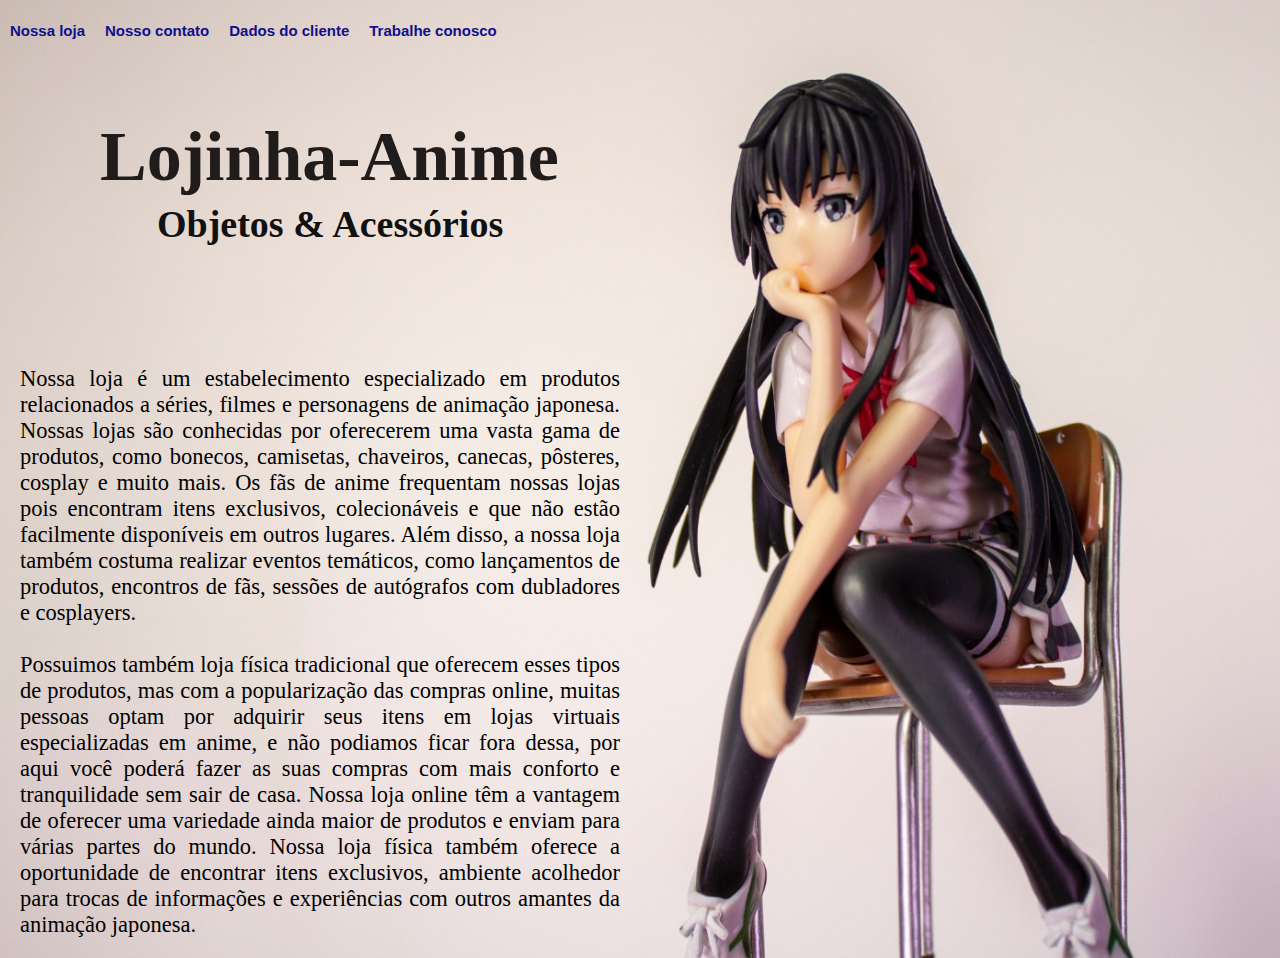
<file: index.html>
<!DOCTYPE html>
<html lang="pt-br">

<head>

    <meta charset="UTF-8">
    <meta name="viewport" content="width=device-width, initial-scale=1.0">
    <meta name="keywords" content="html,css,javascript">
    <title>Lojinha-Anime</title>
    <link rel="stylesheet" href="index.css">

</head>

<body>
    <!--comentário-->
    <nav><br>
        <ul class="menu">
           <li><a href="./loja.html">Nossa loja</a></li>
               <li><a href="./contato.html">Nosso contato</a></li>
            <li><a href="./cliente.html">Dados do cliente</a></li>
            <li><a href="./trabalheconosco.html">Trabalhe conosco</a></li>
    
        </ul>

     </nav>
    
        <h1>Lojinha-Anime</h1>
          <h2>&nbsp; &nbsp;&nbsp;&nbsp;&nbsp;Objetos & Acessórios</h2>

        <div class="texto">
            <p>
                 Nossa loja é um estabelecimento especializado em produtos relacionados a séries, filmes e personagens de animação japonesa. Nossas lojas são conhecidas por oferecerem uma vasta gama de produtos, como bonecos, camisetas, chaveiros, canecas, pôsteres, cosplay e muito mais.
         
                 Os fãs de anime frequentam nossas lojas pois encontram itens exclusivos, colecionáveis e que não estão facilmente disponíveis em outros lugares. Além disso, a nossa loja também costuma realizar eventos temáticos, como lançamentos de produtos, encontros de fãs, sessões de autógrafos com dubladores e cosplayers.</br>
                 
                 <br> Possuimos também loja física tradicional que oferecem esses tipos de produtos, mas com a popularização das compras online, muitas pessoas optam por adquirir seus itens em lojas virtuais especializadas em anime, e não podiamos ficar fora dessa, por aqui você poderá fazer as suas compras com mais conforto e tranquilidade sem sair de casa. Nossa loja online têm a vantagem de oferecer uma variedade ainda maior de produtos e enviam para várias partes do mundo.
                 
                 Nossa loja física também oferece a oportunidade de encontrar itens exclusivos, ambiente acolhedor para trocas de informações e experiências com outros amantes da animação japonesa.</br>
         
             </p>   

        </div>
 </body>
</html>
</file>
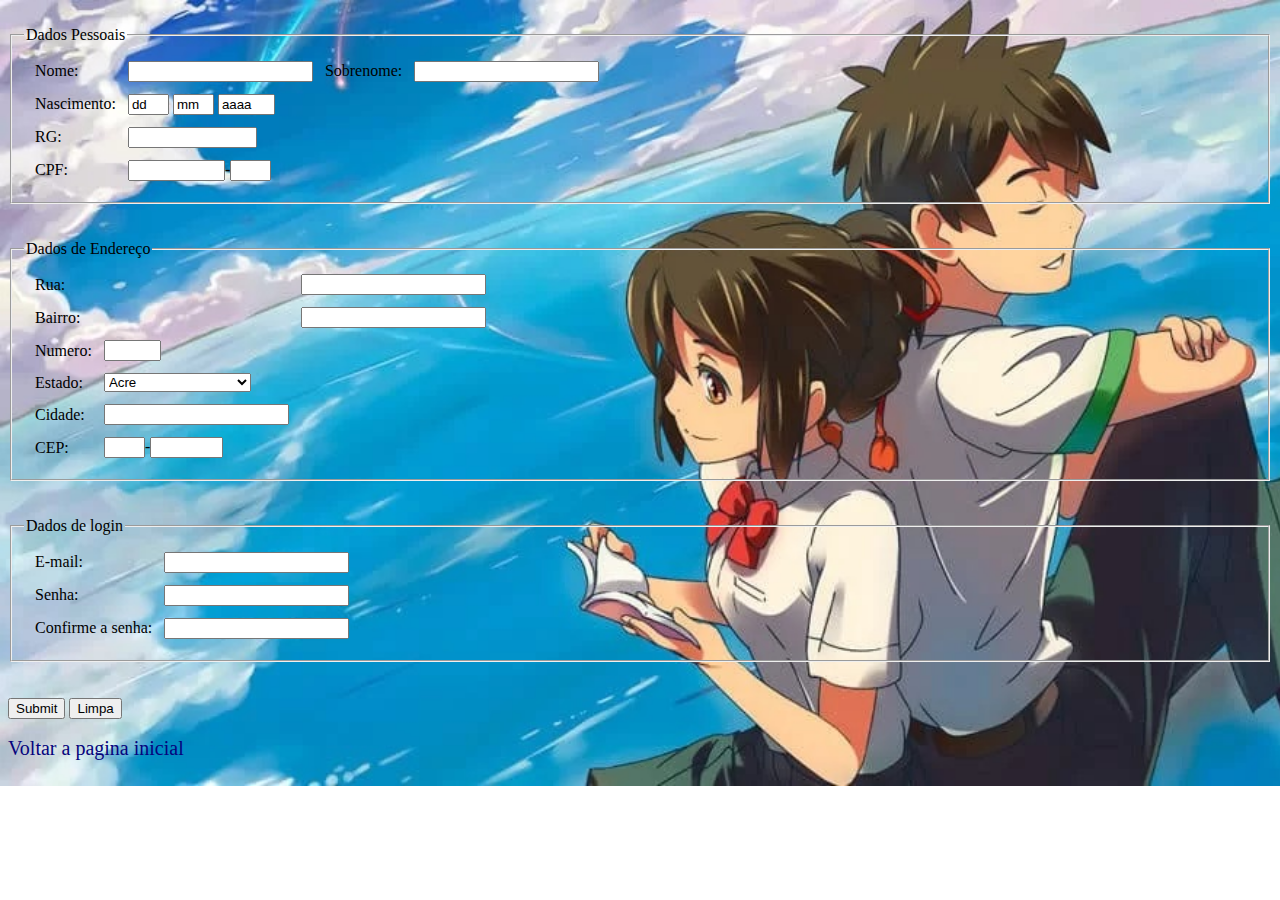
<file: cliente.html>
<!DOCTYPE html>
<html lang="pt-br">
<head>
    <meta charset="UTF-8">
    <meta name="viewport" content="width=device-width, initial-scale=1.0">
    <title>Cliente</title>
    <link rel="stylesheet" href="cliente.css">
   

</head>
<body>
    <br><fieldset>
        <legend>Dados Pessoais</legend>
   
    <table cellspacing="10">
        <tr>
            <td>
                <label for="nome"> Nome: </label>
            </td>
            <td align="left">
                <input type="text" name="nome">
            </td>
        <td>
            <label for="sobrenome"> Sobrenome:</label>
            </td>
            <td align="left">
                <input type="text" name="sobrenome">
            </td>
        </tr>
        <tr>
            <td>
                <label>Nascimento:</label>
            </td>
            <td align="left">
                <input type="text" name="dia" size="2" maxlength="2" value="dd">
                <input type="text" name="mes" size="2" maxlength="2" value="mm">
                 <input type="text" name="ano" size="4" maxlength="4" value="aaaa">
            </td>
        </tr>
        <tr>
            <td>
                <label for="rg"> RG: </label>
            </td>
            <td align="left">
            <input type="text" name="rg" size="13" maxlength="13">
            </td>
        </tr>
     <tr>
        <td>
            <albel>CPF:</albel>
        </td>
        <td align="left">
            <input type="text" name="cpf" size="9" maxlength="9">-<input type="text" name="cpf2" size="2" maxlength="2">
        </td>
     </tr>   
     </table>
    </fieldset> </br>
    
    
    <!--ENDEREÇO-->
<br><fieldset>
        <legend> Dados de Endereço</legend>
        <table cellspacing="10">
            <tr>
                <td>
                    <label for="rua"> Rua:</label>
                </td>
                <td>
                    <td align="left">
                        <input type="text" name="rua">
                </td>
                <tr>
                    <td>
                        <label for="bairro"> Bairro:</label>
                    </td>
                    <td>
                        <td align="left">
                            <input type="text" name="Bairro">
                    </td> 
                </tr>                  
            <tr>               
                <td>
                    <label for="numero">Numero:</label>
                </td>
                <td align="left">
                    <input type="text" name="numero" size="4">
                </td>
            </tr>
            <tr>
                <td>
                    <label for="estado"> Estado:</label>
                </td>
                <td align="left">
                    <select name="estado">
                        <Option value="ac"> Acre</Option> 
                        <Option value="al"> alagoas</Option>
                        <option value="am"> Amazonas</Option>
                        <Option value="ap"> Amapa</Option> 
                        <Option value="ba"> Bahia</Option>
                        <option value="ce"> Ceara</Option>
                        <Option value="df"> Distrito Feeral</Option> 
                        <Option value="es"> Espítito Santos</Option>
                        <option value="go"> Góias</Option>
                        <Option value="ma"> Maranhão</Option> 
                        <Option value="mt"> Mato Grosso</Option>
                        <option value="ms"> Mato Grossso do Sul</Option> 
                        <Option value="mg"> Minas Gerais</Option> 
                        <Option value="pa"> Pará</Option>
                        <option value="pb"> Paraíba</Option>
                        <Option value="pr"> Paraná</Option>
                        <option value="pe"> Pernambuco</Option> 
                        <Option value="pi"> Piauí</Option>
                        <option value="rj"> Rio de Janeiro</Option>
                        <Option value="rn"> Rio Grande do Norte</Option> 
                        <Option value="ro"> Rondônia</Option>
                        <option value="rs"> Rio Grande do Sul</Option>
                        <Option value="rr"> Roraima</Option> 
                        <Option value="sc"> Santa Catarina</Option>
                        <option value="se"> Sergipe</Option>  
                        <Option value="sp"> São Paulo</Option>
                        <option value="to"> Tocantins</Option>        
                    </select>
                    </td>
            </tr>
            <tr>
                <td>
                    <label for="cidade"> Cidade:</label>
                </td>
                <td align="left">
                    <input type="test" name="cidade">
                </td>
            </tr>
            <tr>
                <td>
                <label for="cep"> CEP:</label>
                </td>
                <td align="left">
                    <input type="text"name="cep" size="2" maxlength="2">-<input type="text" name="cep2" size="6" maxlength="6"> 
                </td>
            </tr>
        </table>

    </fieldset></br>

     <!--DADOS DE LOGIN-->
    <br><fieldset>
        <legend> Dados de login</legend>
        <table cellspacing="10">
            <tr>
                <td>
                    <label for="email"> E-mail:</label>
                </td>
                <td align="left">
                        <input type="text" name="email">
                </td>
            </tr>
            <tr>
                    <td>
                        <label for="pass"> Senha:</label>
                    </td>
                        <td align="left">
                        <input type="password" name="pass">
                    </td> 
                </tr>                  
            <tr>               
                <td>
                    <label for="pasconfirm">Confirme a senha:</label>
                </td>
                <td align="left">
                    <input type="password" name="passconfirm">
                </td>
            </tr>
        </table>

    </fieldset>
                 
    <br />
    <br><input type="submit">
    <input type="reset" value="Limpa"></br>
    </form>
    <br><a href="index.html">Voltar a pagina inicial</a></br>
        
</body>
</html>
</file>
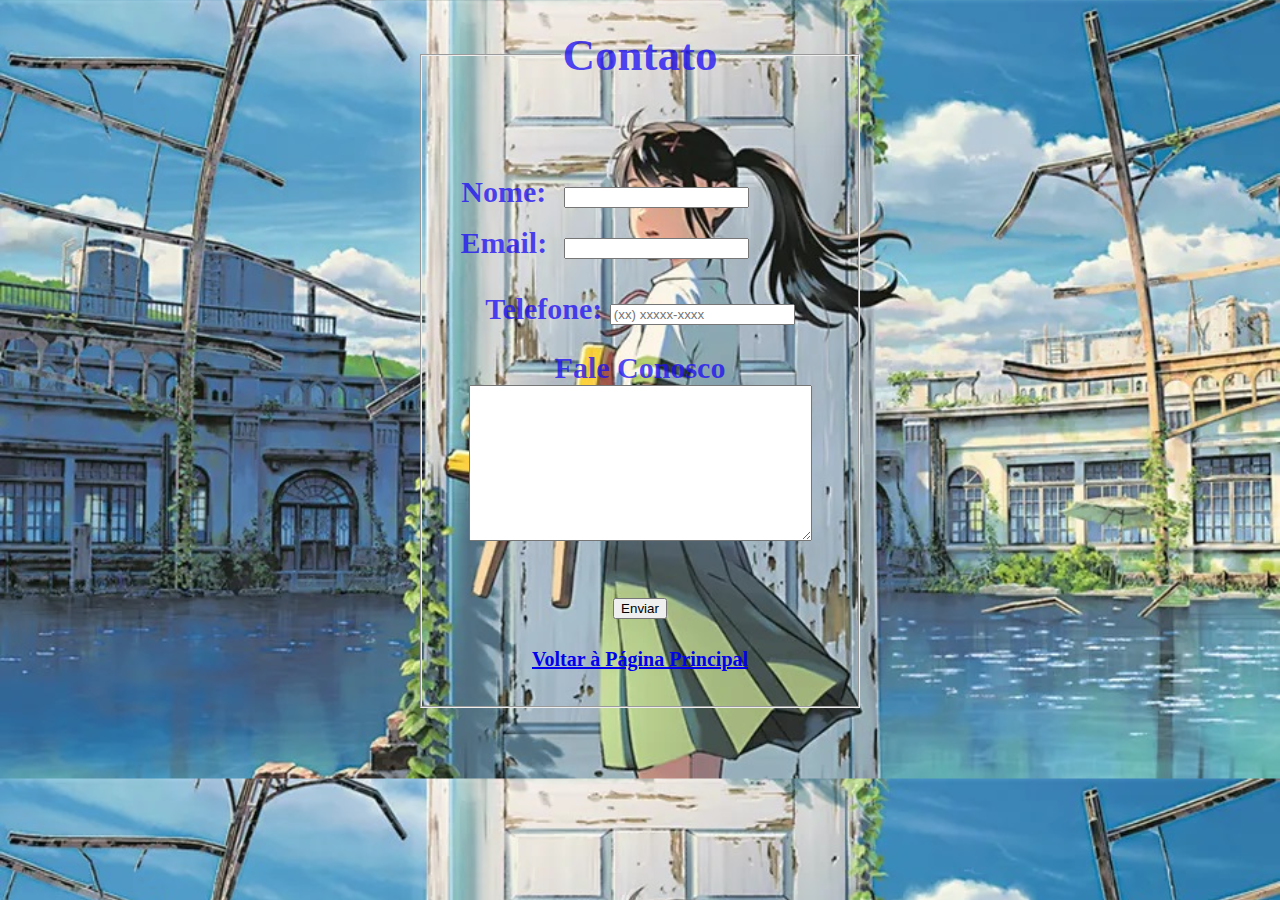
<file: contato.html>
<!DOCTYPE html>
<html lang="pr-br">
<head>
    <meta charset="UTF-8">
    <meta name="viewport" content="width=device-width, initial-scale=1.0">
    <link rel="stylesheet" href="contato.css">
    <title>Contato</title>
    
</head>

<body>
    
    <form method="post" action="#">

        <fieldset>
            <legend><h2><b>Contato</b></h2></legend>
            <p>
             <div class="contato">
                <table cellspacing="15">
                    <tr>
                    <td>
                    <b><label for="nome">Nome: </b></label>
                    </td>
                    <td align="left">
                    <input type="text" name="nome" required>
                    </td>
    
                    <tr>
                    <td>
                    <b><label for="sobrenome">Email: </b></label>
                    </td>
                    <td align="left">
                    <input type="text" name="email" required>
                    </td>
                    </tr>
                        
                    <table cellspacing="15">
                        <tr>
                        <td>
                        <b><label for="nome">Telefone:</b></label>
                        <input type="tel" id="telefone" class="input-padrao" required placeholder="(xx) xxxxx-xxxx"><br>
                        </td>
                        <tr>
                        <td>
                </div>

            <div class="caixa">
                <b><label for="caixa">Fale Conosco</label></b><br>
                <textarea name="caixa" cols="40" rows="10" id="caixa" required></textarea>
          
            </div>
            <p>
            <div class="botao">
                <input type="submit" name="botao__enviar" value="Enviar" required>
            </p>
        </div>
        </div>    
        </fieldset>

        <div class="voltar">
            <a href="index.html"><b>Voltar à Página Principal</b></a>
        </div>
    
    </form> 
         
        </body>

</html>
</file>
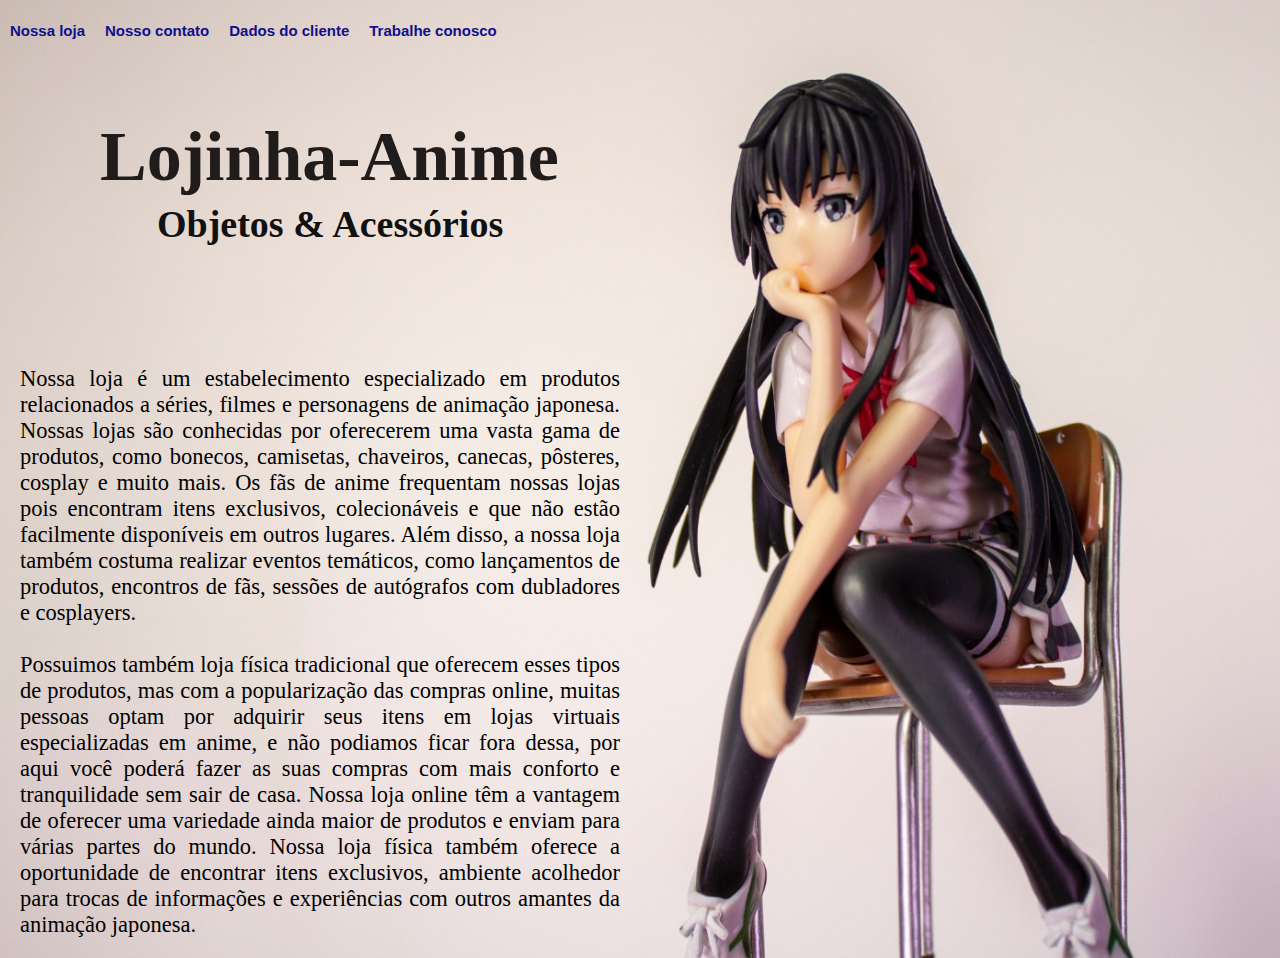
<file: principalindex.html>
<!DOCTYPE html>
<html lang="pt-br">

<head>

    <meta charset="UTF-8">
    <meta name="viewport" content="width=device-width, initial-scale=1.0">
    <meta name="keywords" content="html,css,javascript">
    <title>Lojinha-Anime</title>
    <link rel="stylesheet" href="principalindex.css">

</head>

<body>
    <nav><br>
        <ul class="menu">
           <li><a href="loja.html">Nossa loja</a></li>
               <li><a href="contato.html">Nosso contato</a></li>
            <li><a href="cliente.html">Dados do cliente</a></li>
            <li><a href="trabalheconosco.html">Trabalhe conosco</a></li>
    
        </ul>

    </nav>
    
        <h1>Lojinha-Anime</h1>
          <h2>&nbsp; &nbsp;&nbsp;&nbsp;&nbsp;Objetos & Acessórios</h2>

        <div class="texto">
            <p>
                 Nossa loja é um estabelecimento especializado em produtos relacionados a séries, filmes e personagens de animação japonesa. Nossas lojas são conhecidas por oferecerem uma vasta gama de produtos, como bonecos, camisetas, chaveiros, canecas, pôsteres, cosplay e muito mais.
         
                 Os fãs de anime frequentam nossas lojas pois encontram itens exclusivos, colecionáveis e que não estão facilmente disponíveis em outros lugares. Além disso, a nossa loja também costuma realizar eventos temáticos, como lançamentos de produtos, encontros de fãs, sessões de autógrafos com dubladores e cosplayers.</br>
                 
                 <br> Possuimos também loja física tradicional que oferecem esses tipos de produtos, mas com a popularização das compras online, muitas pessoas optam por adquirir seus itens em lojas virtuais especializadas em anime, e não podiamos ficar fora dessa, por aqui você poderá fazer as suas compras com mais conforto e tranquilidade sem sair de casa. Nossa loja online têm a vantagem de oferecer uma variedade ainda maior de produtos e enviam para várias partes do mundo.
                 
                 Nossa loja física também oferece a oportunidade de encontrar itens exclusivos, ambiente acolhedor para trocas de informações e experiências com outros amantes da animação japonesa.</br>
         
             </p>   

        </div>
   
 </body>
</html>
</file>
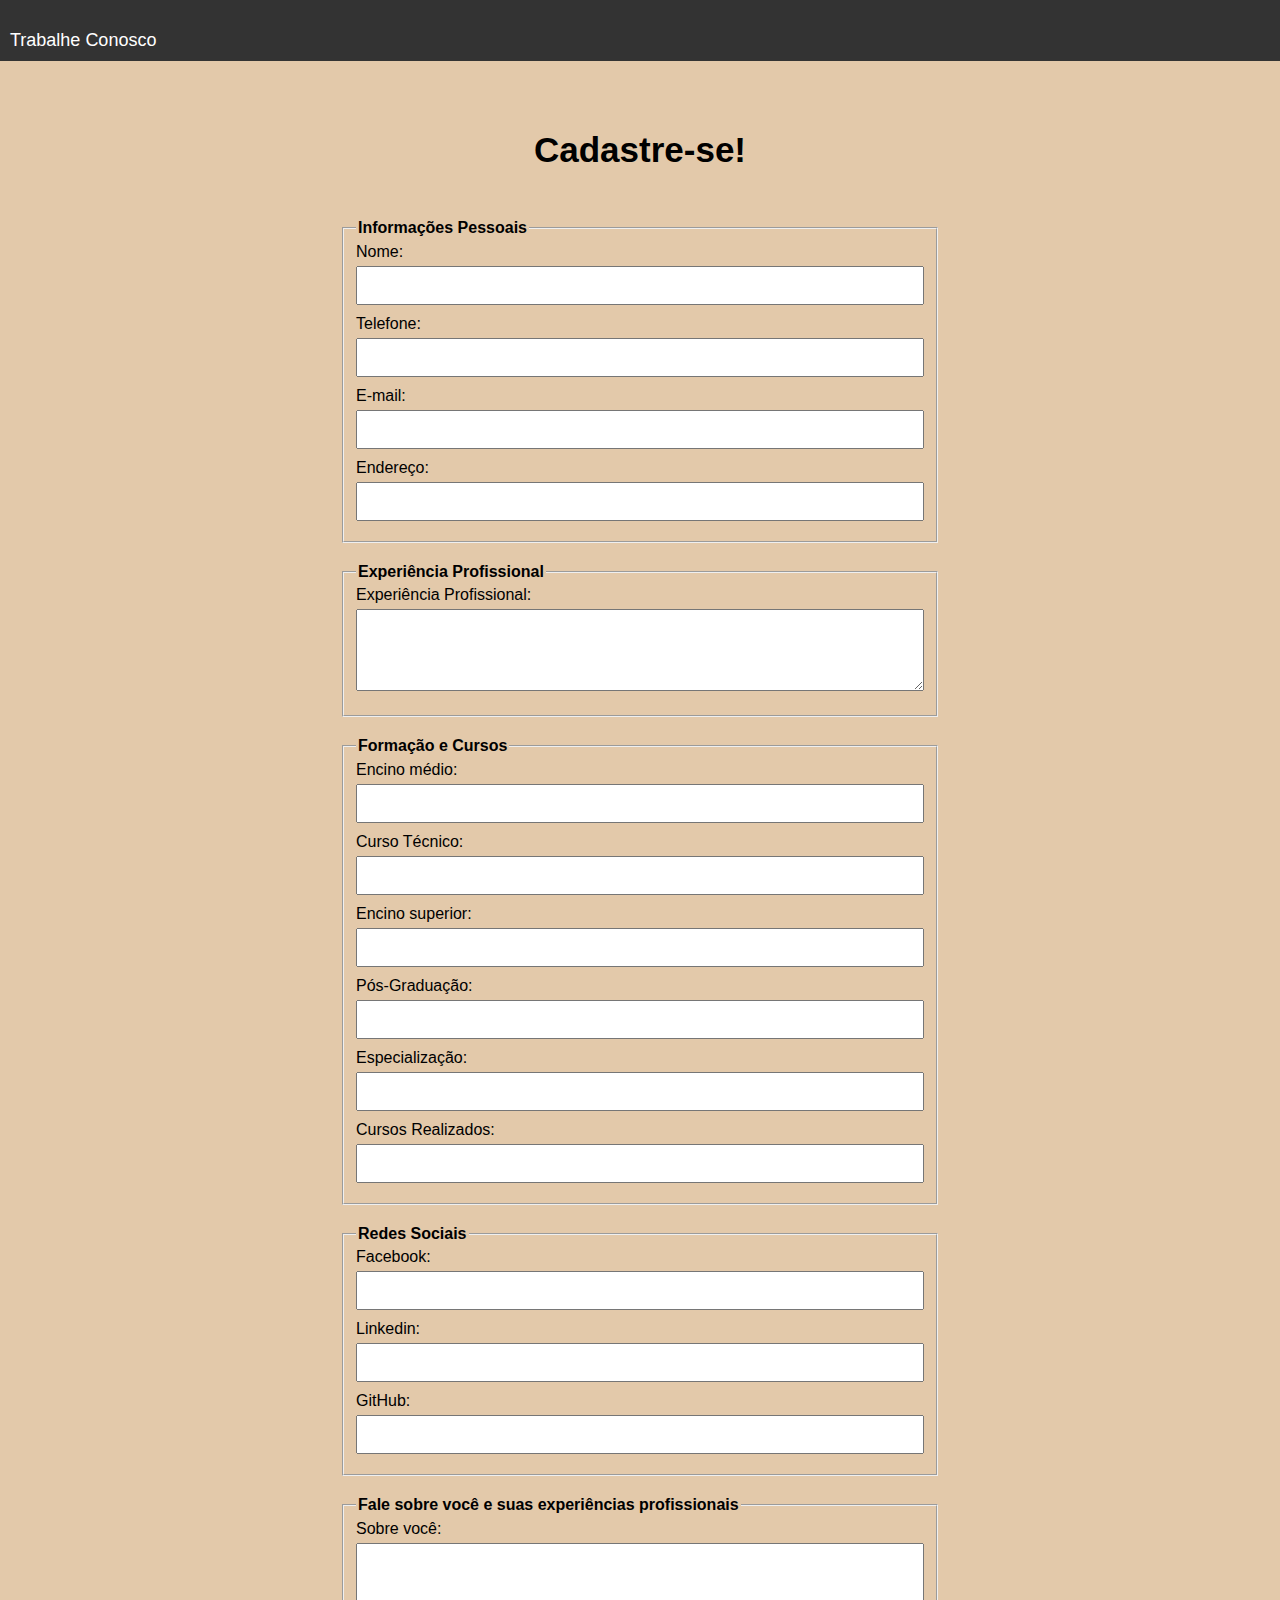
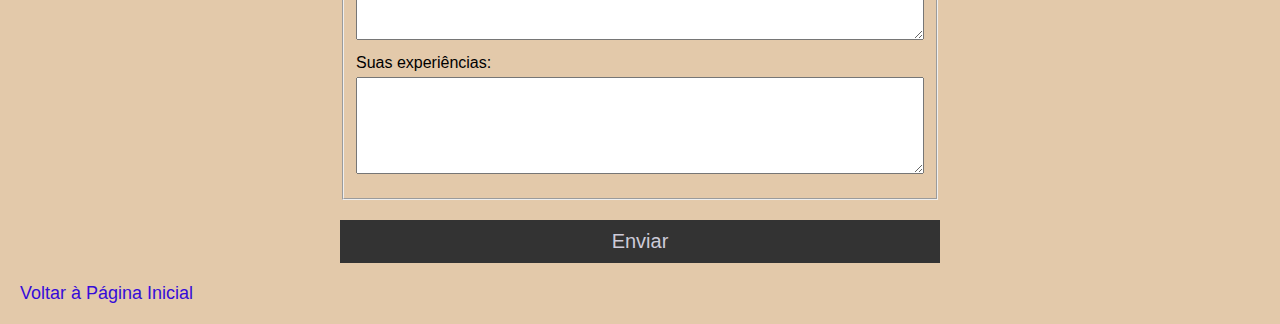
<file: trabalheconosco.html>
<!DOCTYPE html>
<html>
<head>
    <meta charset="UTF-8">
    <meta name="viewport" content="width=device-width, initial-scale=1.0">
    <title>Trabalhe Conosco</title>
    <link rel="stylesheet" href="trabalheconosco.css">
</head>
<body>
  <header>
    <nav>
      <ul>
        <li><a href="/trabalheconosco.html">Trabalhe Conosco</a></li>
      </ul>
    </nav>
  </header>

    <!-- Conteúdo da página inicial -->

  <section id="trabalhe-conosco">
    <h2>Cadastre-se!</h2>
    <form action="enviar_formulario.php" method="post">
      <fieldset>
        <legend>Informações Pessoais</legend>
        <label for="nome">Nome:</label>
        <input type="text" id="nome" name="nome" required>

        <label for="telefone">Telefone:</label>
        <input type="tel" id="telefone" name="telefone" required>
       
        <label for="telefone">E-mail:</label>
        <input type="tel" id="telefone" name="telefone" required>
    
        <label for="endereco">Endereço:</label>
        <input type="text" id="endereco" name="endereco" required>
      </fieldset>

      <fieldset>
        <legend>Experiência Profissional</legend>
        <label for="experiencia">Experiência Profissional:</label>
        <textarea id="experiencia" name="experiencia" rows="4" required></textarea>
      </fieldset>

      <fieldset>
        <legend>Formação e Cursos</legend>
        <label for="formacao">Encino médio:</label>
        <input type="text" id="formacao" name="formacao" required>
        <label for="formacao">Curso Técnico:</label>
        <input type="text" id="formacao" name="formacao" required>
        <label for="formacao">Encino superior:</label>
        <input type="text" id="formacao" name="formacao" required>
        <label for="formacao">Pós-Graduação:</label>
        <input type="text" id="formacao" name="formacao" required>
        <label for="formacao">Especialização:</label>
        <input type="text" id="formacao" name="formacao" required>
        <label for="cursos">Cursos Realizados:</label>
        <input type="text" id="cursos" name="cursos" required>
      </fieldset>

      <fieldset>
        <legend>Redes Sociais</legend>
        <label for="redes-sociais">Facebook:</label>
        <input type="text" id="redes-sociais" name="redes-sociais">
        <label for="redes-sociais">Linkedin:</label>
        <input type="text" id="redes-sociais" name="redes-sociais">
        <label for="redes-sociais">GitHub:</label>
        <input type="text" id="redes-sociais" name="redes-sociais">
    </fieldset>
        
        <fieldset>
            <legend>Fale sobre você e suas experiências profissionais</legend>
            <label for="redes-sociais">Sobre você:</label>
            <textarea name="caixa" cols="25" rows="5" id="caixa" required> </textarea>
           
              <label for="suas experiencia"> Suas experiências:</label>
            <textarea name="caixa" cols="25" rows="5" id="caixa" required></textarea>
      </fieldset>

      <input type="submit" value="Enviar">
    </form>
    <a href="index.html">Voltar à Página Inicial</a>
  </section>

</body>
</html>
</file>
<file: index.css>
*{
    margin: 0; padding: 0;
}

body{

    font-family: Arial, Helvetica, sans-serif;
    font-size: 15px;
    font-style: italic;
    font-style: inherit;
    background-image: url(imagem/garota.jpeg);
    background-size: cover;
}

h1{
       text-align:left;
       margin: 100px;
       color: #211c1c;
       font-size: x-large;
       font-family: 'Poppins, Helvetica, sans-serif';
       font-size: 70px;
       margin-bottom: 5px;    
}

 h2{
        text-align:left;
        margin: 100px;
        color: #121111;
        font-size: x-large;
        font-family: 'Poppins, Helvetica, sans-serif';
        font-size: 38px;
        margin-top: 5px; 
}
.menu{
    list-style:none; 
    border: 20px; solid: #c0c0c0; 
    float:left; 
    font-weight: bold;
    gap: 1px;
    }

    .menu li{
    position:relative;
    float:left;
    border-right:1px solid: #333;
    } 

    .menu li a{
        color:#0f0f8d; 
        text-decoration:none; 
        padding:5px 10px; 
        display:block;  
    }

    .menu li a:hover{
    background:#f5bcbc;
    color:#cd0562;
    -moz-box-shadow:0 3px 10px 0 #c57915; 
    -webkit-box-shadow:0 3px 10px 0 #3811c6;
    text-shadow:0px 0px 5px #ffffff;
    } 
    .menu li ul{
        position:absolute; 
        top:25px; 
        left:0;
        background: color #f0111c;
        display:none;
        }
            
    .menu li:hover ul, .menu li.hover ul{display:block;} 
             
    .menu li ul li{
        border:1px solid: #18abc5;
        display:block; 
        width:150px;

    }

.texto{
  column-count: 1; /* Número de colunas */
  column-gap: 20px; /* Espaçamento entre as colunas */
  max-width: 600px; /* Largura máxima das colunas */
  margin: 0 auto; /* Centralizar o conteúdo */
  padding: 20px; /* Espaçamento interno */
  float: left;
  font-family: 'Poppins, Helvetica, sans-serif';
  text-align: justify;
  font-size: 1.5em;
 
}
</file>
<file: cliente.css>
body {
    font-family: 'Poppins, Helvetica, sans-serif';
    background-image: url(imagem/KiminoNaWa.jpg);
    background-size: cover;
    background-repeat: no-repeat; 
     
}

h1 {
    color:#111;
    font-size:x-large ;
    text-align: center;
    font-size: 45px;
    font-style: italic;
}

h2 {
    color:#111;
    font-size:x-large ;
    font-size: 25px;
    font-style: normal;
}

h3 {
    color: #111;
    font-size:x-large ;
    font-size: 25px;
    font-style: normal;
}

form {
    display: flex;
    
  }

.input-hover:hover {
    border-color: #111;
    background:#111;
    display: inline-flex;
    color:#fff;
    padding: 5px 10px;
    text-align: center;
    text-decoration: none;
    border: none;
    border-radius: 5px;
    cursor: pointer;
}

a {
    
    display: block;
    text-align: left;
    text-decoration: none;
    transition: 0.3s;
    cursor: pointer;
    color: rgb(6, 4, 125);
    font-size: 20px;
  }

  a:hover {
    opacity: 0.7;
}

  
  /* Responsivo */

  @media (max-width: 600px) {
    nav li {
      display: block;
      margin-right: 0;
      margin-bottom: 10px;
    }
  
    nav ul {
      text-align: center;
    }
  }
</file>
<file: contato.css>
/*CSS DO CONTATO*/

body{
    
    font-family: Arial, Helvetica, sans-serif;
    font-size: 20px;
    font-style: inherit;
    background-image: url(imagem/Fukushima.jpg);
    background-size: cover;
}

form {
    display: flex;
    justify-content: center;
    margin-top: -1rem;
    text-align: center;
    font-family: Georgia, 'Times New Roman', Times, serif;
    color: #1b0cf5c0;
    font-size: 30px;
}

/*CAIXA DE TEXTO*/
.caixa {

    align-items: center;
    margin: 0.5rem;
    text-decoration-color:#1b0cf5c0;
    color:#1b0cf5c0;
    font-size: 30px;
}

/*BOTÃO ENVIAR*/
.botao {
    align-items: center;
    display: flex;
    justify-content: center;
    margin-top: 0.5px;
}

/*CLICK VOLTAR*/
.voltar {
    align-items: center;
    display: flex;
    justify-content: center;
    margin-top: 10px;
    color:#1b0cf5c0;
    font-size: 20px;
}
</file>
<file: principalindex.css>
*{
    margin: 0; padding: 0;
}

body{

    font-family: Arial, Helvetica, sans-serif;
    font-size: 15px;
    font-style: italic;
    font-style: inherit;
    background-image: url(imagem/garota.jpeg);
    background-size: cover;
}

h1{
       text-align:left;
       margin: 100px;
       color: #211c1c;
       font-size: x-large;
       font-family: 'Poppins, Helvetica, sans-serif';
       font-size: 70px;
       margin-bottom: 5px;    
}

 h2{
        text-align:left;
        margin: 100px;
        color: #121111;
        font-size: x-large;
        font-family: 'Poppins, Helvetica, sans-serif';
        font-size: 38px;
        margin-top: 5px; 
}
.menu{
    list-style:none; 
    border: 20px; solid: #c0c0c0; 
    float:left; 
    font-weight: bold;
    gap: 1px;
    }

    .menu li{
    position:relative;
    float:left;
    border-right:1px solid: #333;
    } 

    .menu li a{
        color:#0f0f8d; 
        text-decoration:none; 
        padding:5px 10px; 
        display:block;  
    }

    .menu li a:hover{
    background:#f5bcbc;
    color:#cd0562;
    -moz-box-shadow:0 3px 10px 0 #c57915; 
    -webkit-box-shadow:0 3px 10px 0 #3811c6;
    text-shadow:0px 0px 5px #ffffff;
    } 
    .menu li ul{
        position:absolute; 
        top:25px; 
        left:0;
        background: color #f0111c;
        display:none;
        }
            
    .menu li:hover ul, .menu li.hover ul{display:block;} 
             
    .menu li ul li{
        border:1px solid: #18abc5;
        display:block; 
        width:150px;

    }

.texto{
  column-count: 1; /* Número de colunas */
  column-gap: 20px; /* Espaçamento entre as colunas */
  max-width: 600px; /* Largura máxima das colunas */
  margin: 0 auto; /* Centralizar o conteúdo */
  padding: 20px; /* Espaçamento interno */
  float: left;
  font-family: 'Poppins, Helvetica, sans-serif';
  text-align: justify;
  font-size: 1.5em;
 
}
</file>
<file: trabalheconosco.css>
body {
    margin: 0;
    padding: 0;
    font-family: Arial, sans-serif;
    background-repeat: no-repeat;
    background-size: cover;
    background-color: rgb(227, 201, 170);
  }
  
  header {
    background-color: #333;
    color: #cdcbd9;
    padding: 10px;
    font-size: 30px;
  }
  
  nav ul {
    list-style: none;
    margin: 0;
    padding: 0;
    display: flex;
  }
  
  nav li {
    margin-right: 20px;
  }
  
  nav a {
    color: #fff;
    text-decoration: none;
  }
  
  section h2 {
    padding: 20px;
    text-align: center;
    font-size: 35px;
  } 
  section {
    padding: 20px;
    
  }
  
  form {
    max-width: 600px;
    margin: 0 auto;
  }
  
  fieldset {
    margin-bottom: 20px;
   
 
  }
  
  legend {
    font-weight: bold;
    
  }
  
 
  label,
  input {
    display: block;
    width: 100%;
    box-sizing: border-box;
    margin-bottom: 5px;
  
  }
  
  input, textarea {
    width: 100%;
    padding: 10px;
    margin-bottom: 10px;
    width: 100%;
    box-sizing: border-box;
   
  }
  
  input[type="submit"] {
    background-color: #333;
    color: #cdcbd9;
    border: none;
    padding: 10px 20px;
    cursor: pointer;
    font-size: 20px;
    width: 100%;
    box-sizing: border-box;
  }
  
  a {
    display: block;
    margin-top: 20px;
    color: #350cd9;
    text-decoration: none;
    font-size: 18px;
  }
  
  /* Estilo para dispositivos móveis */
  @media screen and (max-width: 600px) {
    header {
      text-align: center;
    }
  
    nav ul {
      flex-direction: column;
    }
  
    nav li {
      margin-right: 0;
      margin-bottom: 10px;
    }
  
    a {
      margin: 0 auto;
    }
  }
</file>
